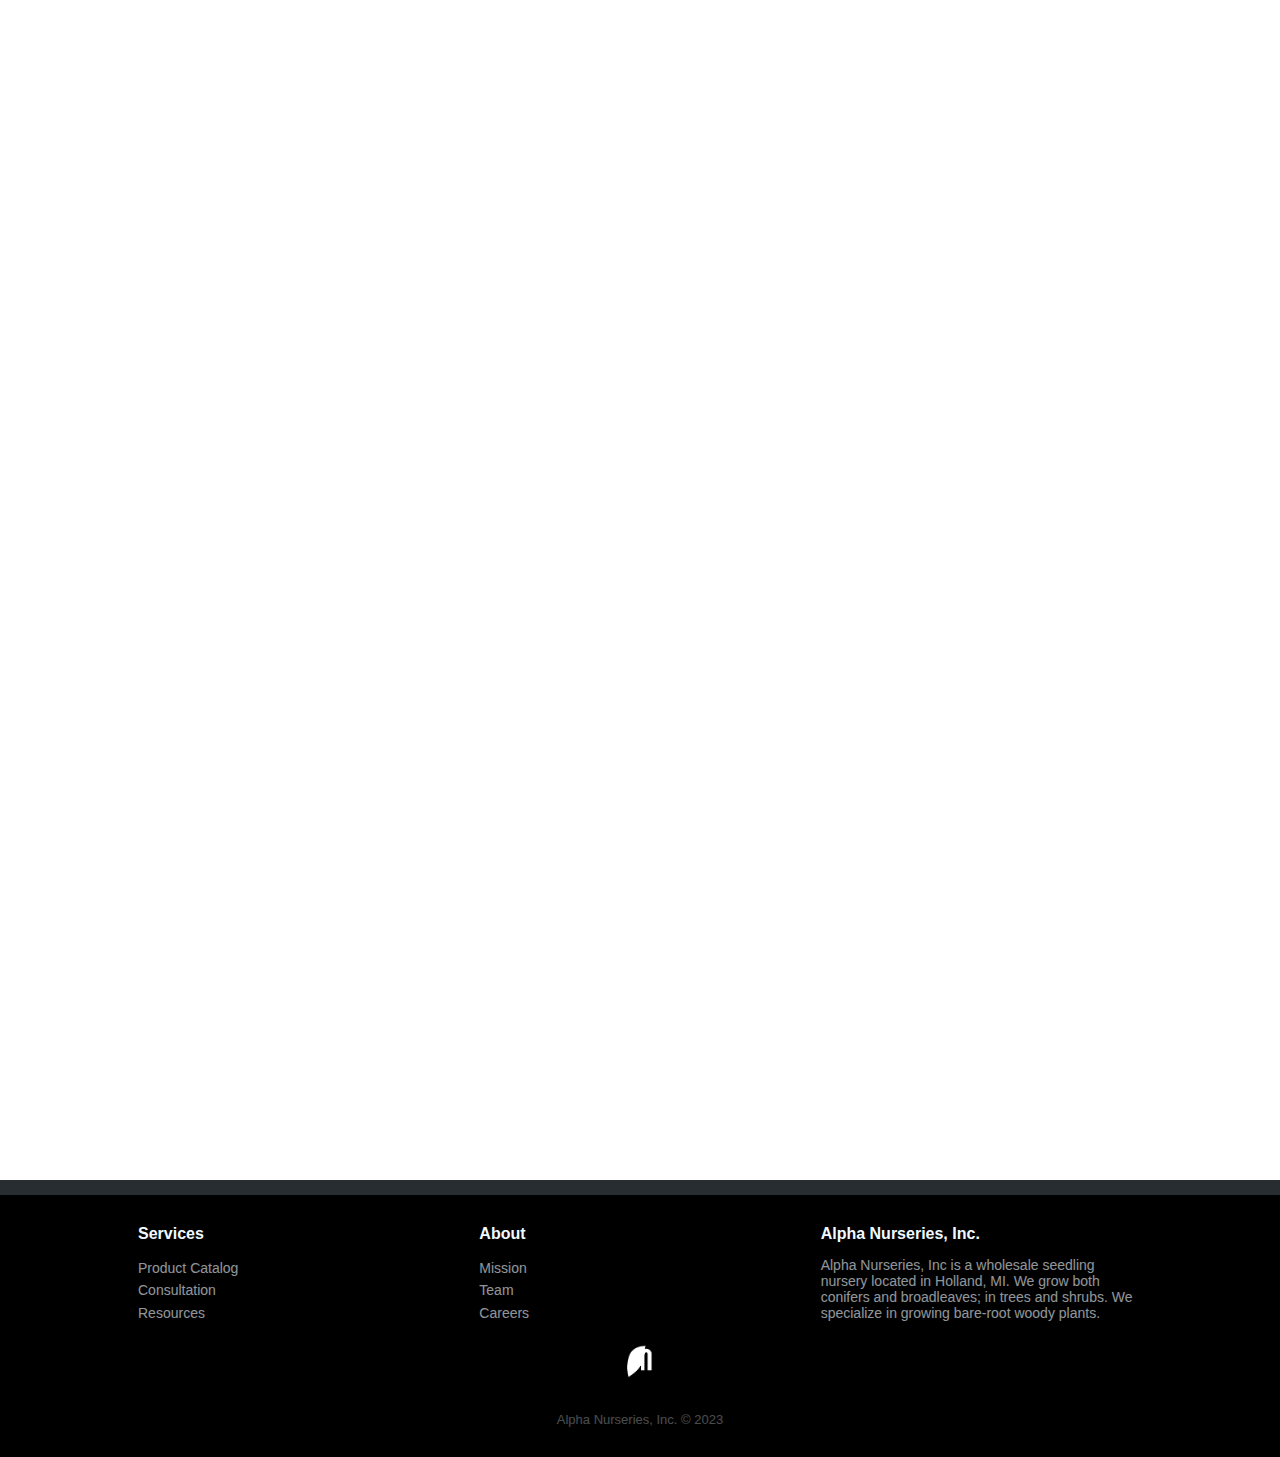
<file: index.html>
<!DOCTYPE html>
<html>
  <head>
    <meta charset="UTF-8" />
    <meta http-equiv="X-UA-Compatible" content="IE=edge" />
    <meta name="viewport" content="width=device-width, initial-scale=1.0" />
    <link
      rel="stylesheet"
      href="https://cdnjs.cloudflare.com/ajax/libs/font-awesome/5.15.3/css/all.min.css"
    />
    <link rel="stylesheet" href="styles.css" />
    <script src="navigation.js" defer></script>
    <script src="animation.js" defer></script>
    <title>Catalog</title>
  </head>
  <body>
    <header>
      <img src="assets/logo.png" alt="Company Logo" class="logomain" />
    </header>
    <main class="main-content">
      <div id="video-container">
        <video id="video-bg" autoplay loop muted>
          <source
            src="https://github.com/clowndog/alpha/raw/main/background.mp4"
            type="video/mp4"
          />
        </video>
      </div>
      <nav id="mySidebar" class="sidebar">
        <a href="#" class="closebtn" onclick="closeNav()">×</a>
        <a href="catalog.html">Catalog</a>
        <a
          href="#"
          id="arrow"
          onclick="expandResources();"
          style="align-items: center"
        >
          <span class="resources-text-arrow">
            Resources
            <i class="fas fa-chevron-down arrow"></i>
          </span>
        </a>
        <div id="resources" style="display: none" class="resource-links">
          <a href="resources.html#greetings" class="small-link">Greetings</a>
          <a href="resources.html#faq" class="small-link">FAQs</a>
          <a href="resources.html#legal" class="small-link">Legal</a>
        </div>
        <a href="bearlake.html">Bear Lake</a>
        <a href="about.html">About</a>
      </nav>
      <button class="openbtn" onclick="openNav()">☰</button>
      <section class="animation" id="animation">
        <h1>Welcome to Alpha.</h1>
      </section>
      <div class="spacer"></div>
      <section class="quote">
        <div id="future-content-links">
          <a href="link1.html" class="future-link"
            ><div class="circle"></div
          ></a>
          <a href="link2.html" class="future-link"
            ><div class="circle"></div
          ></a>
          <a href="link3.html" class="future-link"
            ><div class="circle"></div
          ></a>
        </div>
        <h2 class="quote-text">
          Alpha Nurseries, Inc is a wholesale seedling nursery located in
          Holland, MI. We grow both conifers and broadleaves; in trees and
          shrubs. We specialize in growing bare-root woody plants.
        </h2>
      </section>
    </main>
    <footer class="footer">
      <div class="container">
        <div class="row">
          <div class="item">
            <h3>Services</h3>
            <ul>
              <li><a href="#">Product Catalog</a></li>
              <li><a href="#">Consultation</a></li>
              <li><a href="#">Resources</a></li>
            </ul>
          </div>
          <div class="item">
            <h3>About</h3>
            <ul>
              <li><a href="#">Mission</a></li>
              <li><a href="#">Team</a></li>
              <li><a href="#">Careers</a></li>
            </ul>
          </div>
          <div class="item text">
            <h3>Alpha Nurseries, Inc.</h3>
            <p>
              Alpha Nurseries, Inc is a wholesale seedling nursery located in
              Holland, MI. We grow both conifers and broadleaves; in trees and
              shrubs. We specialize in growing bare-root woody plants.
            </p>
          </div>
        </div>
        <div class="row">
          <div class="item logofooter">
            <img src="assets/logo.png" alt="Company Logo" />
          </div>
        </div>
        <div class="row">
          <div class="item">
            <p class="copyright">Alpha Nurseries, Inc. © 2023</p>
          </div>
        </div>
      </div>
    </footer>
  </body>
</html>
</file>
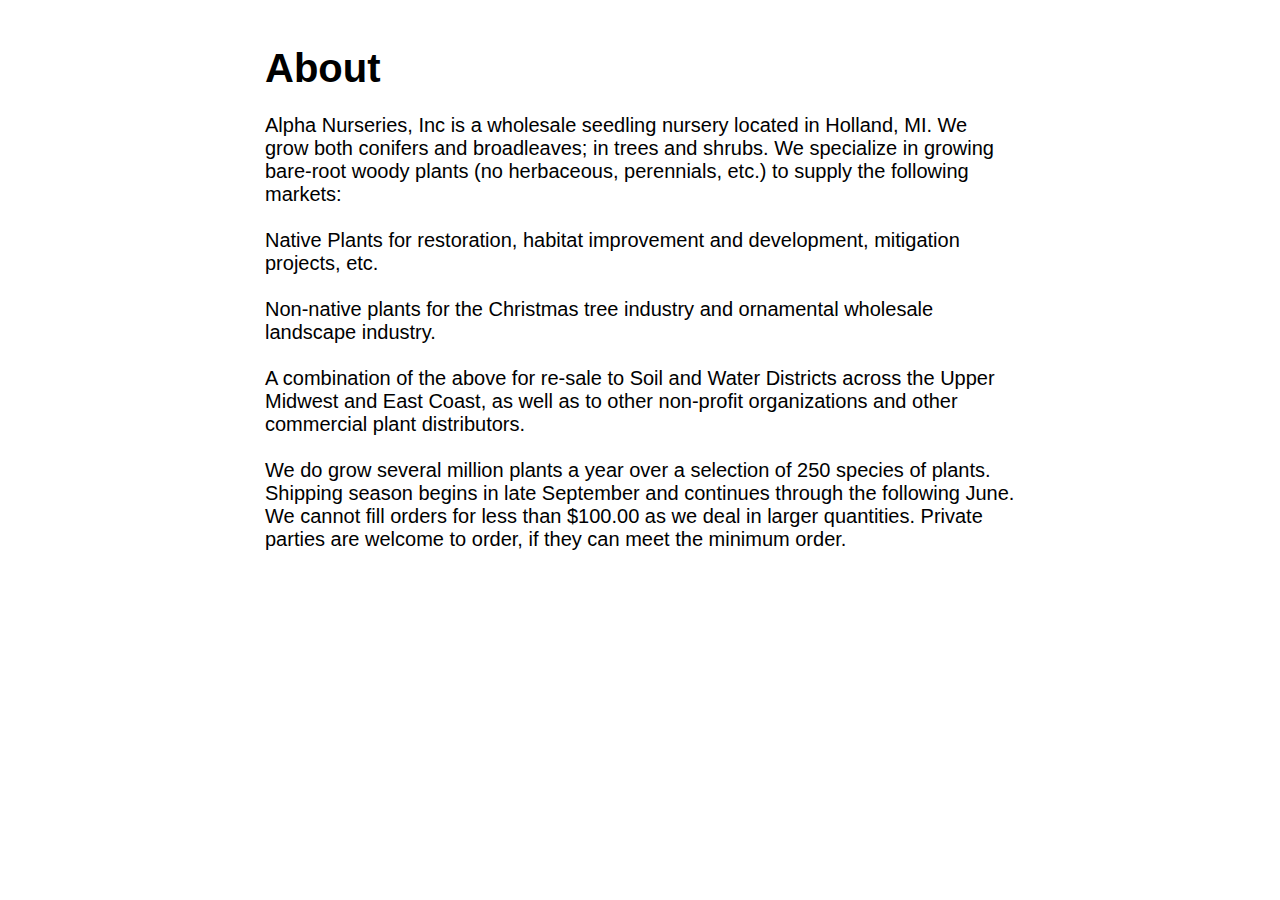
<file: about.html>
<!DOCTYPE html>
<html lang="en">
  <head>
    <meta charset="UTF-8" />
    <meta http-equiv="X-UA-Compatible" content="IE=edge" />
    <meta name="viewport" content="width=device-width, initial-scale=1.0" />
    <link rel="stylesheet" href="styles.css" />
    <script src="navigation.js" defer></script>
    <title>About</title>
  </head>

  <body>
    <img src="assets/logo.png" alt="Company Logo" class="logomain" />
    <div id="mySidebar" class="sidebar">
      <a href="#" class="closebtn" onclick="closeNav()">×</a>
      <a href="index.html">Home</a>
      <a href="catalog.html">Catalog</a>
      <a href="resources.html">Resources</a>
      <a href="about.html">About</a>
    </div>
    <button class="openbtn" onclick="openNav()">☰</button>
    <div class="main">
      <br />
      <br />
      <h1>About</h1>
      <br />
      Alpha Nurseries, Inc is a wholesale seedling nursery located in Holland,
      MI. We grow both conifers and broadleaves; in trees and shrubs. We
      specialize in growing bare-root woody plants (no herbaceous, perennials,
      etc.) to supply the following markets:
      <br />
      <br />
      Native Plants for restoration, habitat improvement and development,
      mitigation projects, etc.
      <br />
      <br />
      Non-native plants for the Christmas tree industry and ornamental wholesale
      landscape industry.
      <br />
      <br />
      A combination of the above for re-sale to Soil and Water Districts across
      the Upper Midwest and East Coast, as well as to other non-profit
      organizations and other commercial plant distributors.
      <br />
      <br />
      We do grow several million plants a year over a selection of 250 species
      of plants. Shipping season begins in late September and continues through
      the following June. We cannot fill orders for less than $100.00 as we deal
      in larger quantities. Private parties are welcome to order, if they can
      meet the minimum order.
      <br />
    </div>
  </body>
</html>
</file>
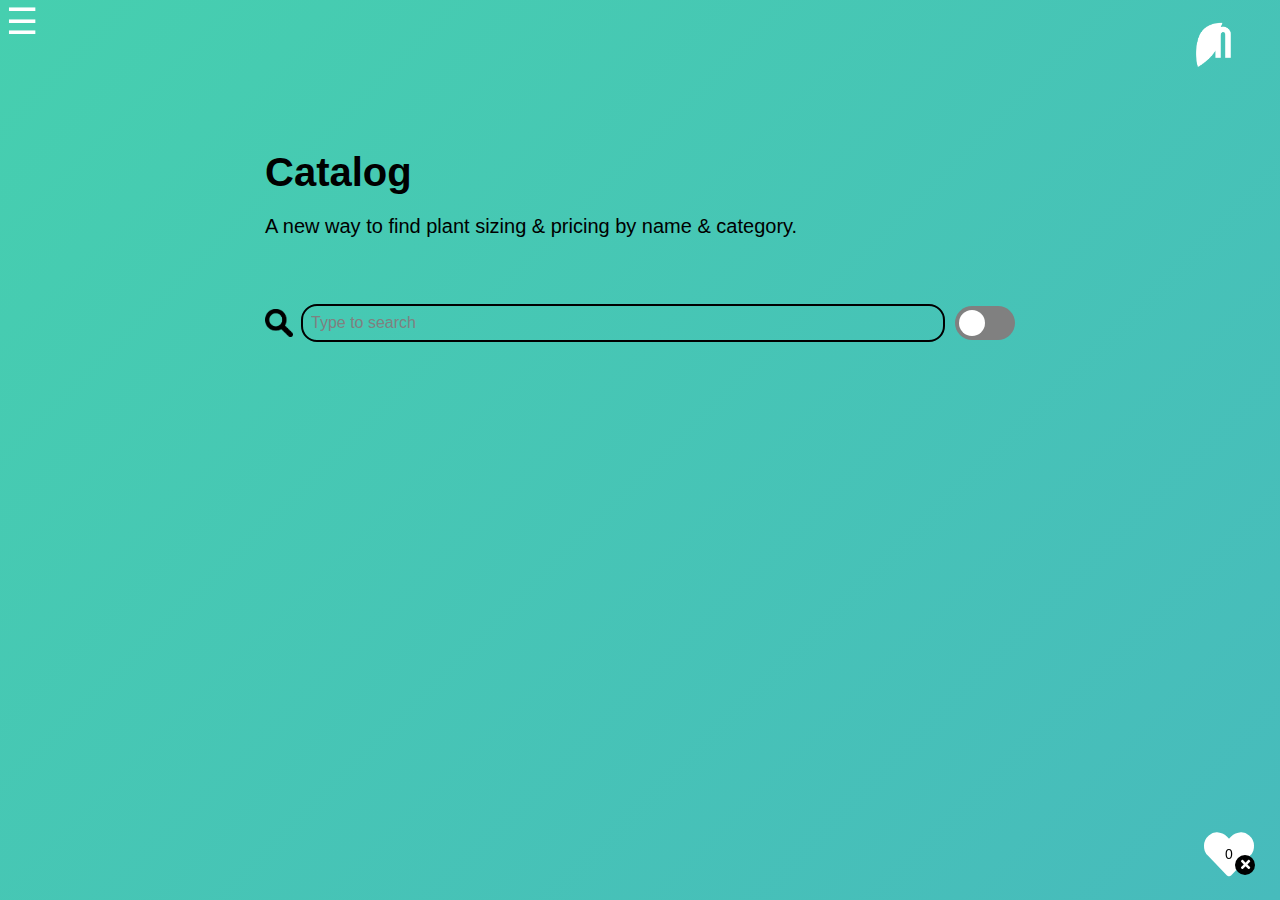
<file: catalog.html>
<!DOCTYPE html>
<html lang="en">
  <head>
    <meta charset="UTF-8" />
    <meta http-equiv="X-UA-Compatible" content="IE=edge" />
    <meta name="viewport" content="width=device-width, initial-scale=1.0" />
    <style>
      body {
        background: linear-gradient(-45deg, #4e5bce, #48a7c9, #46cfaf);
        background-size: 400% 400%;
        animation: gradient 15s ease infinite;
        height: 100vh;
        z-index: -3;
        background-attachment: fixed;
      }

      @keyframes gradient {
        0% {
          background-position: 0% 50%;
        }
        50% {
          background-position: 100% 50%;
        }
        100% {
          background-position: 0% 50%;
        }
      }
    </style>
    <link rel="stylesheet" href="styles.css" />
    <link
      rel="stylesheet"
      href="https://cdnjs.cloudflare.com/ajax/libs/font-awesome/5.15.3/css/all.min.css"
    />
    <script src="navigation.js" defer></script>
    <script src="catalog.js" defer></script>
    <title>Catalog</title>
  </head>

  <body>
    <img src="assets/logo.png" alt="Company Logo" class="logomain" />
    <div id="mySidebar" class="sidebar">
      <a href="#" class="closebtn" onclick="closeNav()">×</a>
      <a href="index.html">Home</a>
      <a href="catalog.html">Catalog</a>
      <a href="resources.html">Resources</a>
      <a href="about.html">About</a>
    </div>
    <button class="openbtn" onclick="openNav()">☰</button>
    <div class="main">
      <div class="headspacer"></div>
      <h1>Catalog</h1>
      <p>A new way to find plant sizing & pricing by name & category.</p>
      <br />
      <button id="wishlist-submit-button" class="wishlist-heart">
        <i class="fas fa-heart"></i><span id="wishlist-count-display">0</span>
      </button>
      <button id="clear-wishlist" class="wishlist-clear-btn">
        <i class="fas fa-times"></i>
      </button>
      <br />
    </div>
    <div class="search-wrapper">
      <img src="assets/searchiconblack.png" alt="Search Icon" class="icon" />
      <input
        type="search"
        id="data-search"
        name="search"
        placeholder="Type to search"
      />
      <div class="filter-wrapper">
        <label class="switch">
          <input type="checkbox" id="slider" />
          <span class="slider round"></span>
        </label>
      </div>
    </div>
    <br />
    <div class="user-cards" data-user-cards-container></div>
    <template data-user-template>
      <div class="card">
        <button class="wishlist-button" id="wishlist-button">♥</button>
        <div class="header" data-header></div>
        <div class="body" data-body></div>
        <div class="summary" data-summary></div>
      </div>
      <div class="card-expanded">
        <div class="header" data-header></div>
        <div class="body" data-body></div>
        <div class="summary" data-summary></div>
        <div class="summary" data-size></div>
        <div class="summary" data-age></div>
        <div class="summary" data-class></div>
        <div class="summary" data-prices></div>
      </div>
    </template>
    <br />
    <br />
    <br />
  </body>
</html>
</file>
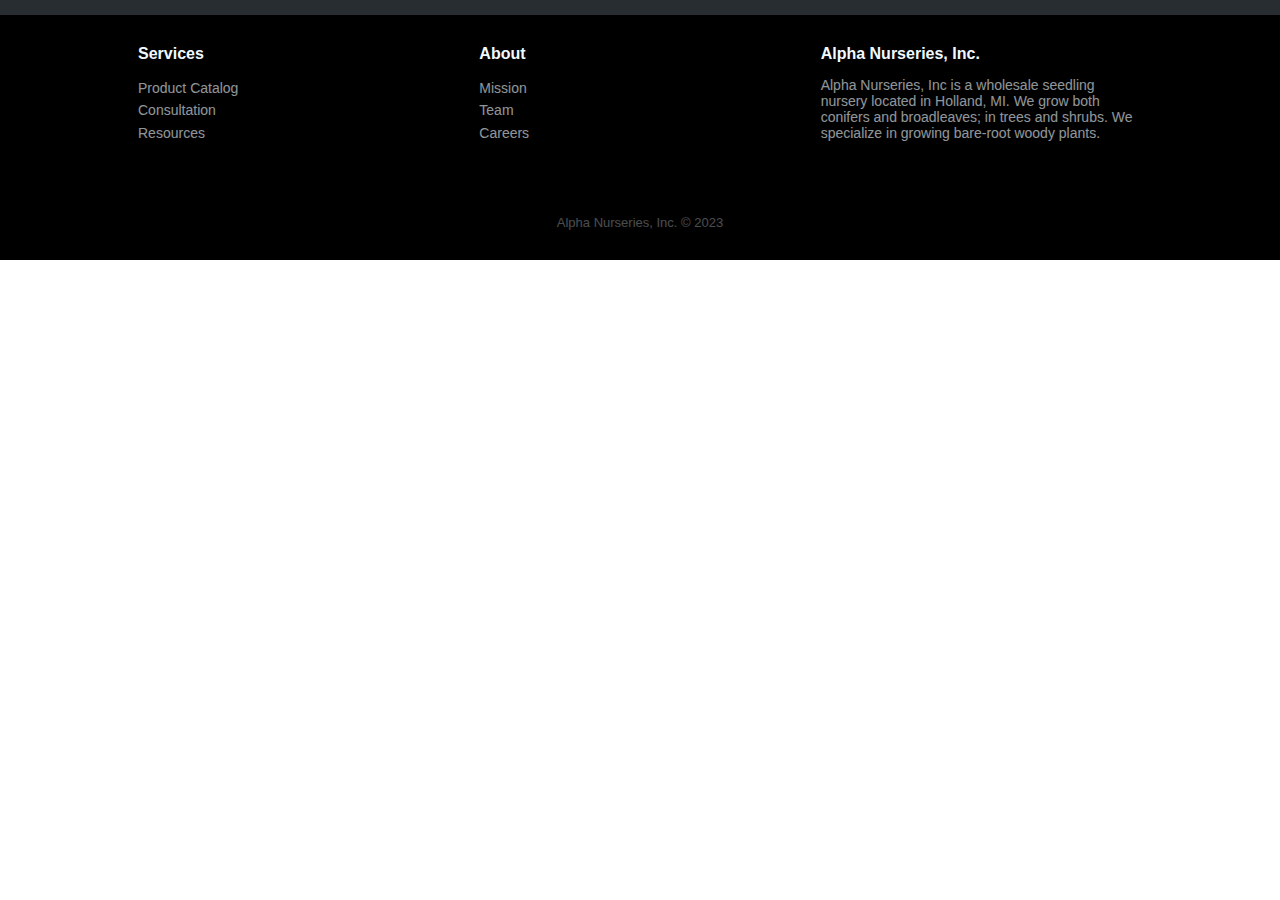
<file: footer.html>
<!DOCTYPE html>
<html lang="en">
  <head>
    <meta charset="UTF-8" />
    <meta name="viewport" content="width=device-width, initial-scale=1.0" />
    <link rel="stylesheet" href="styles.css" />
  </head>
  <body>
    <div class="footer">
      <footer>
        <div class="container">
          <div class="row">
            <div class="col-md-4 item">
              <h3>Services</h3>
              <ul>
                <li><a href="#">Product Catalog</a></li>
                <li><a href="#">Consultation</a></li>
                <li><a href="#">Resources</a></li>
              </ul>
            </div>
            <div class="col-md-4 item">
              <h3>About</h3>
              <ul>
                <li><a href="#">Mission</a></li>
                <li><a href="#">Team</a></li>
                <li><a href="#">Careers</a></li>
              </ul>
            </div>
            <div class="col-md-4 item text">
              <h3>Alpha Nurseries, Inc.</h3>
              <p>
                Alpha Nurseries, Inc is a wholesale seedling nursery located in
                Holland, MI. We grow both conifers and broadleaves; in trees and
                shrubs. We specialize in growing bare-root woody plants.
              </p>
            </div>
          </div>
          <div class="row">
            <div class="col-md-12 item social">
              <a href="#"><i class="icon ion-social-facebook"></i></a>
              <a href="#"><i class="icon ion-social-twitter"></i></a>
              <a href="#"><i class="icon ion-social-instagram"></i></a>
            </div>
          </div>
          <div class="row">
            <div class="col-md-12 item">
              <p class="copyright">Alpha Nurseries, Inc. © 2023</p>
            </div>
          </div>
        </div>
      </footer>
    </div>
  </body>
</html>
</file>
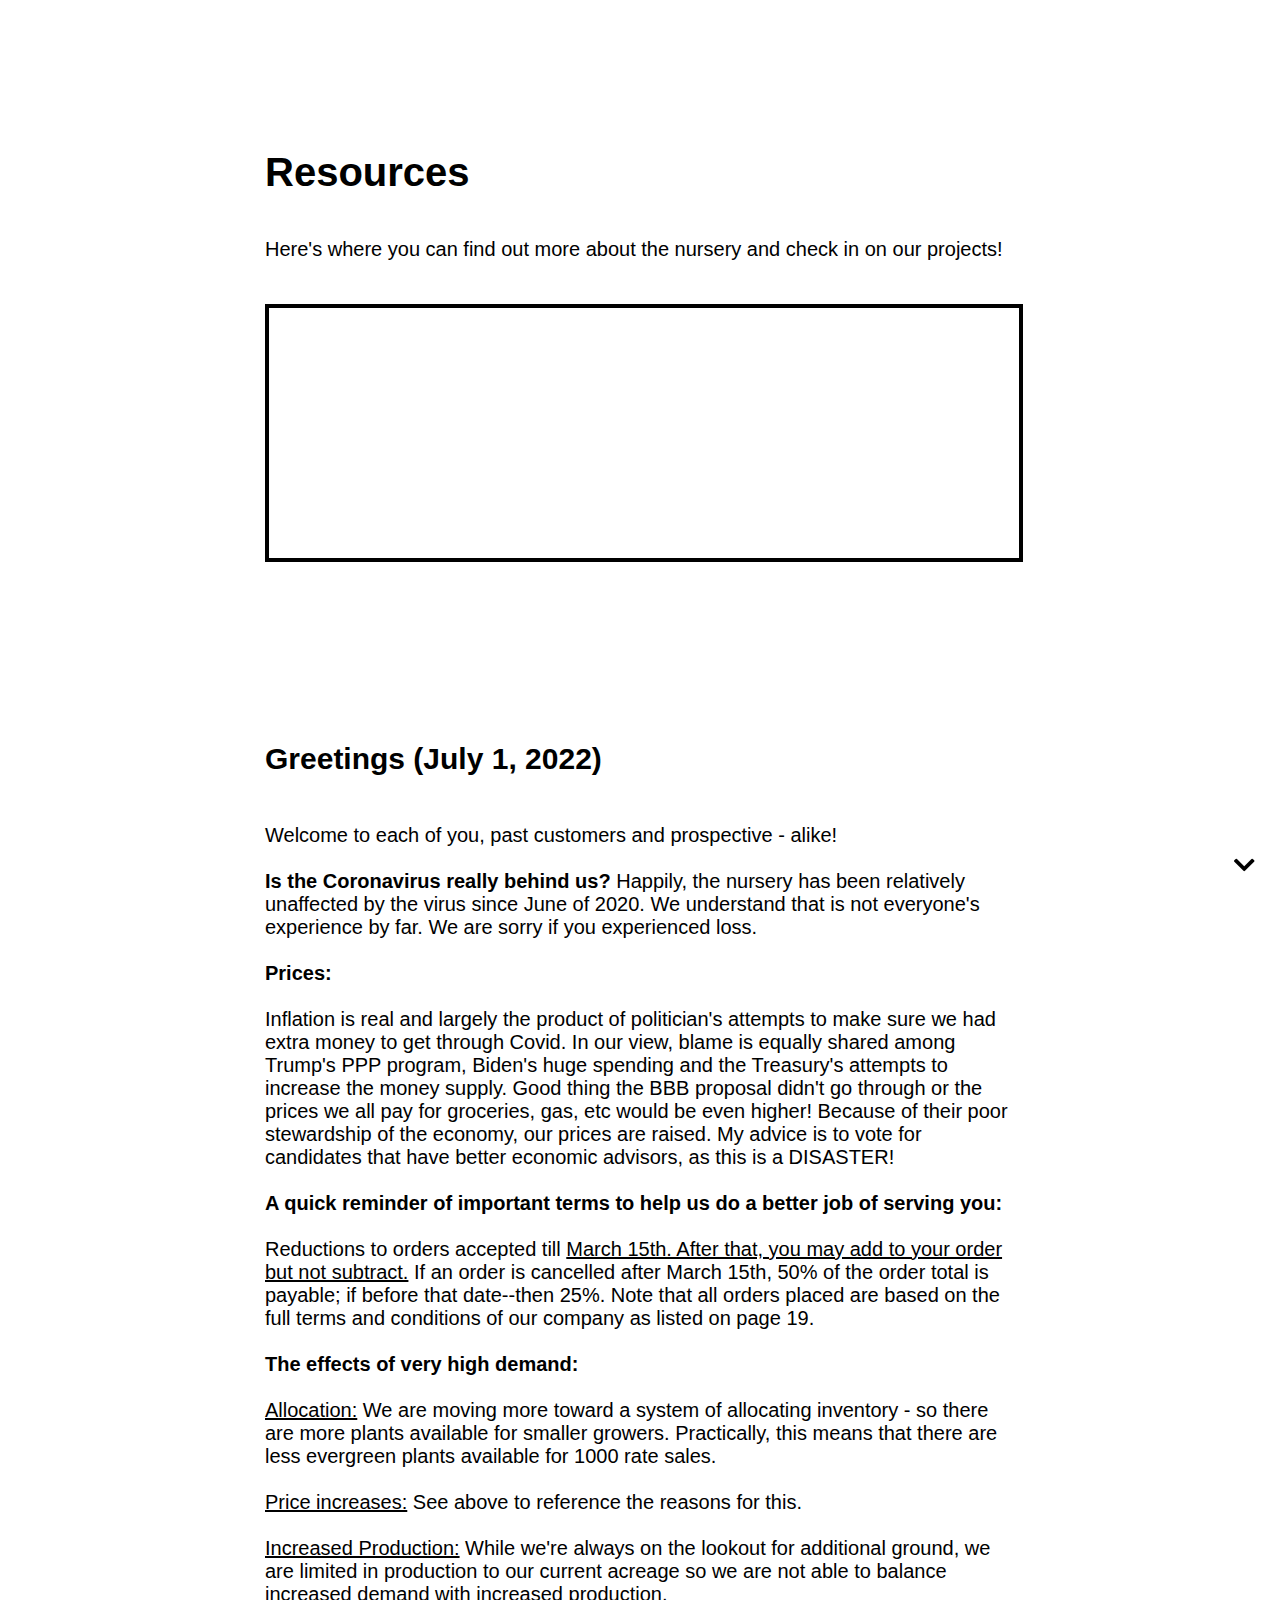
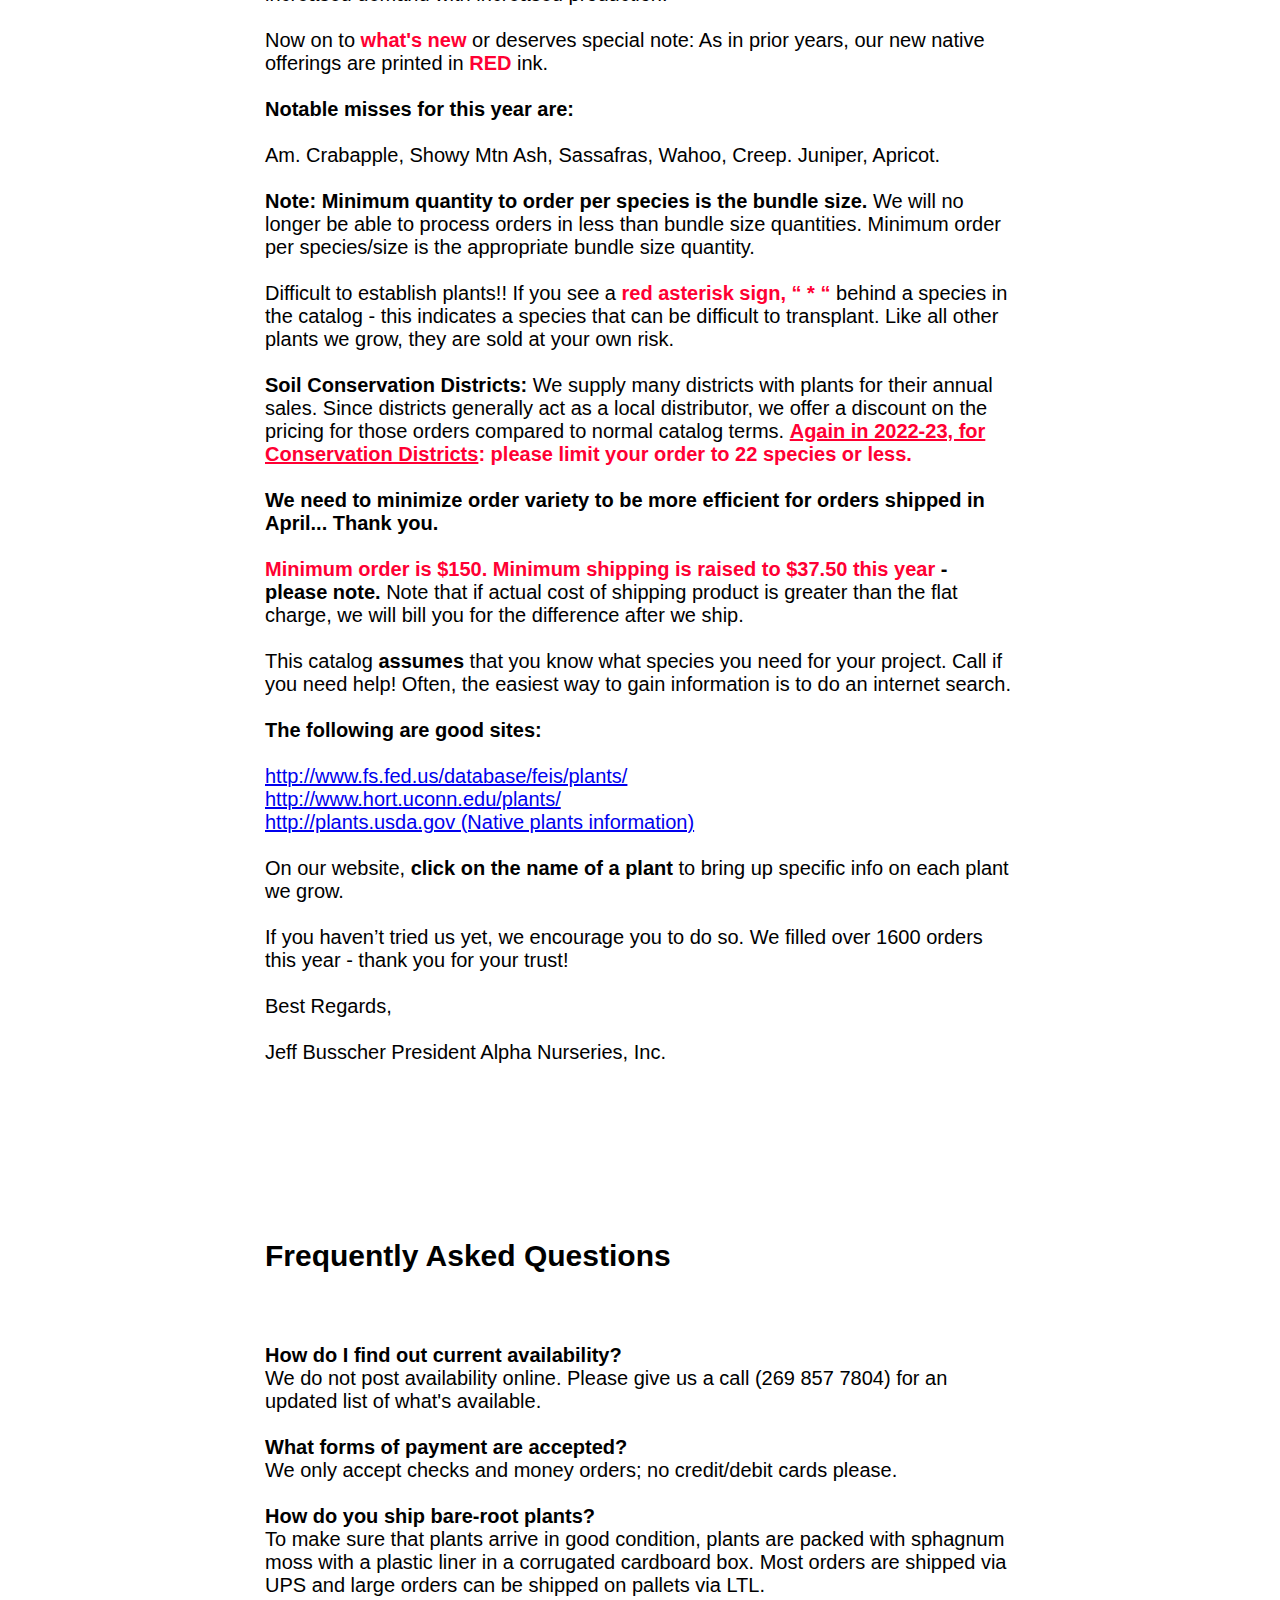
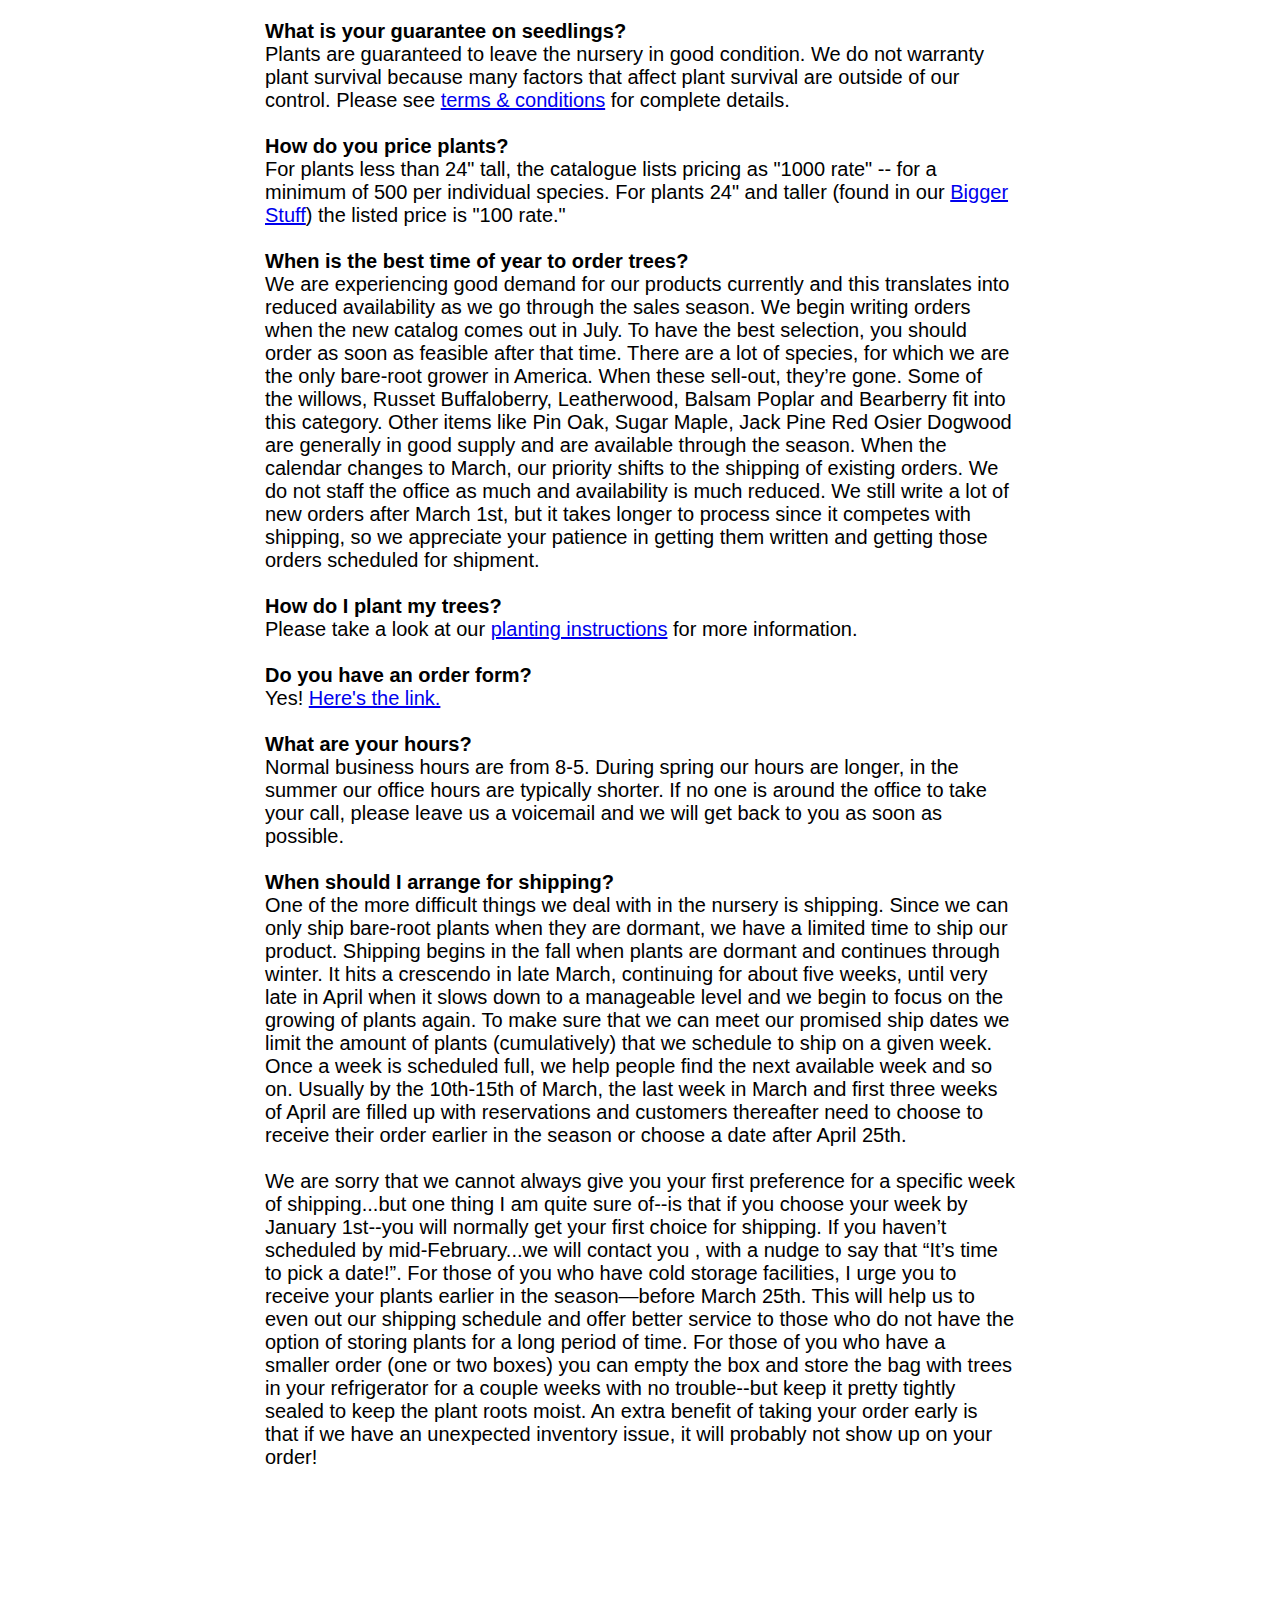
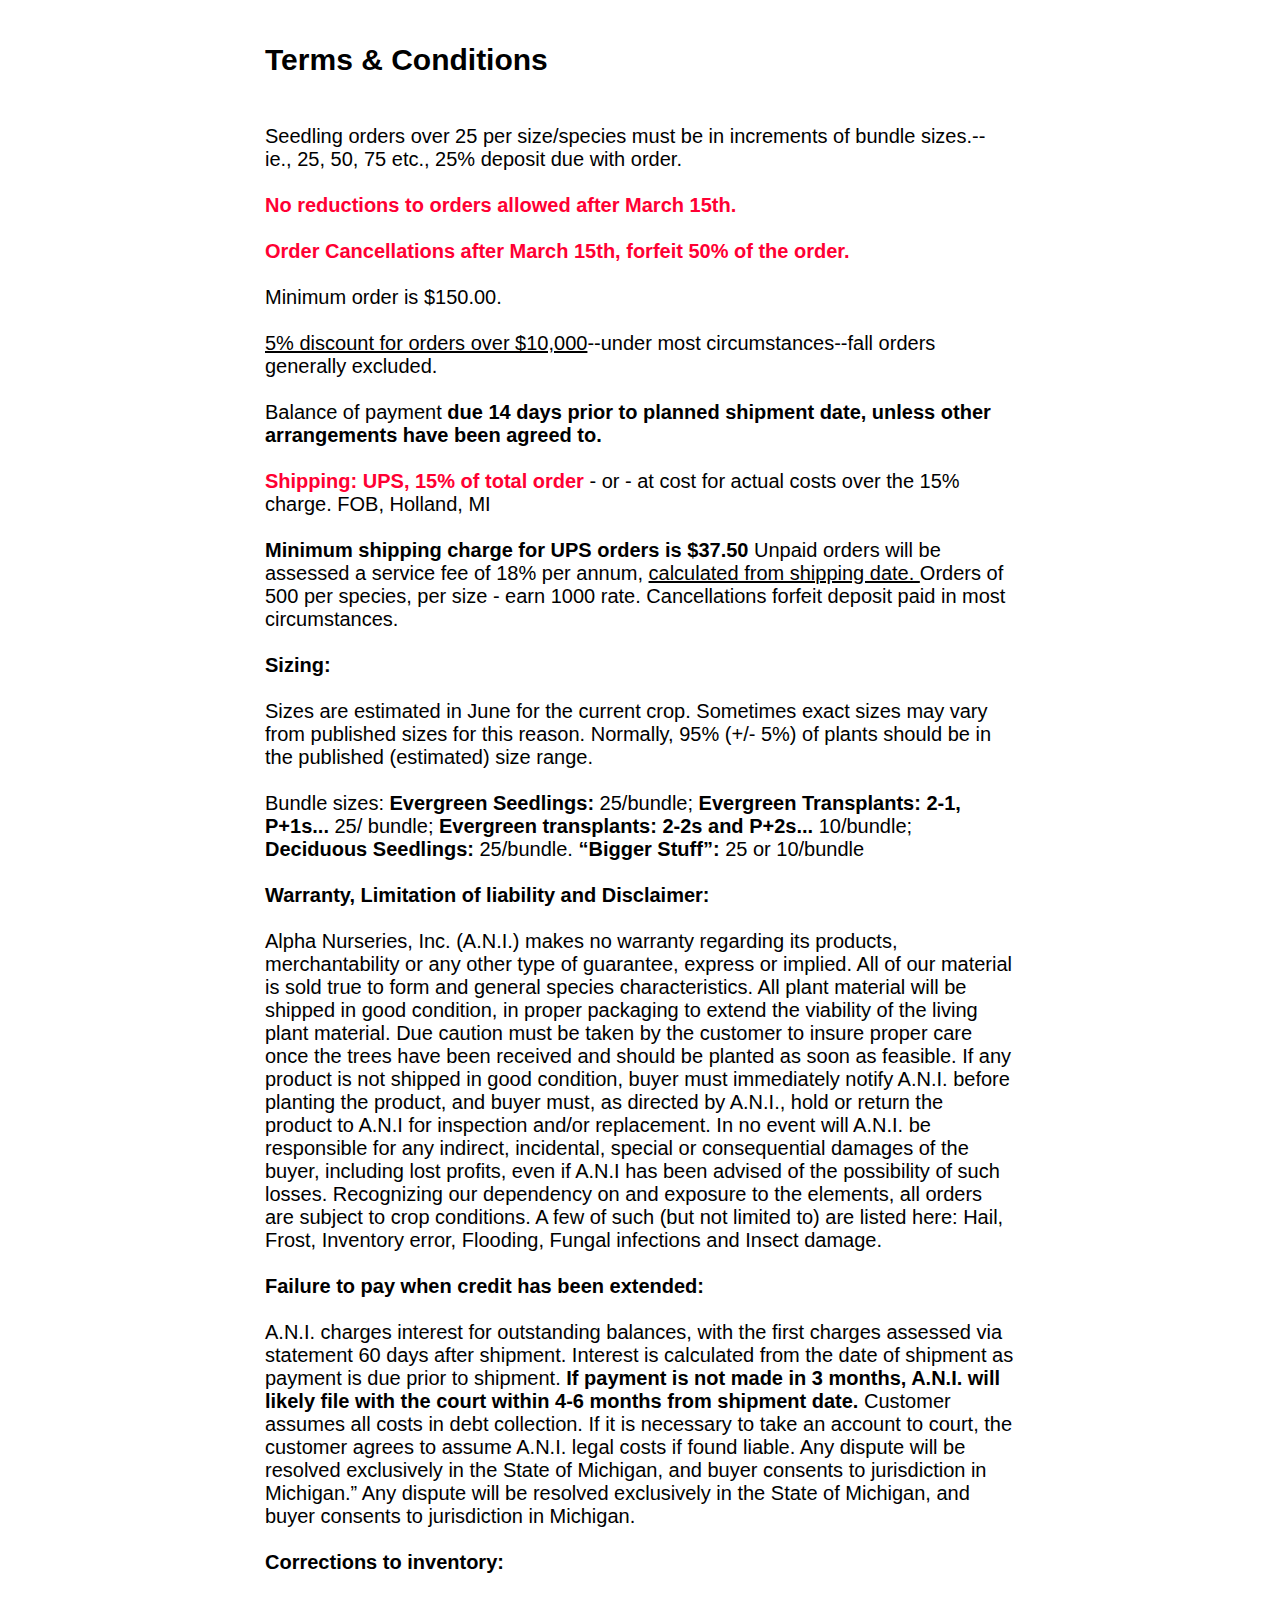
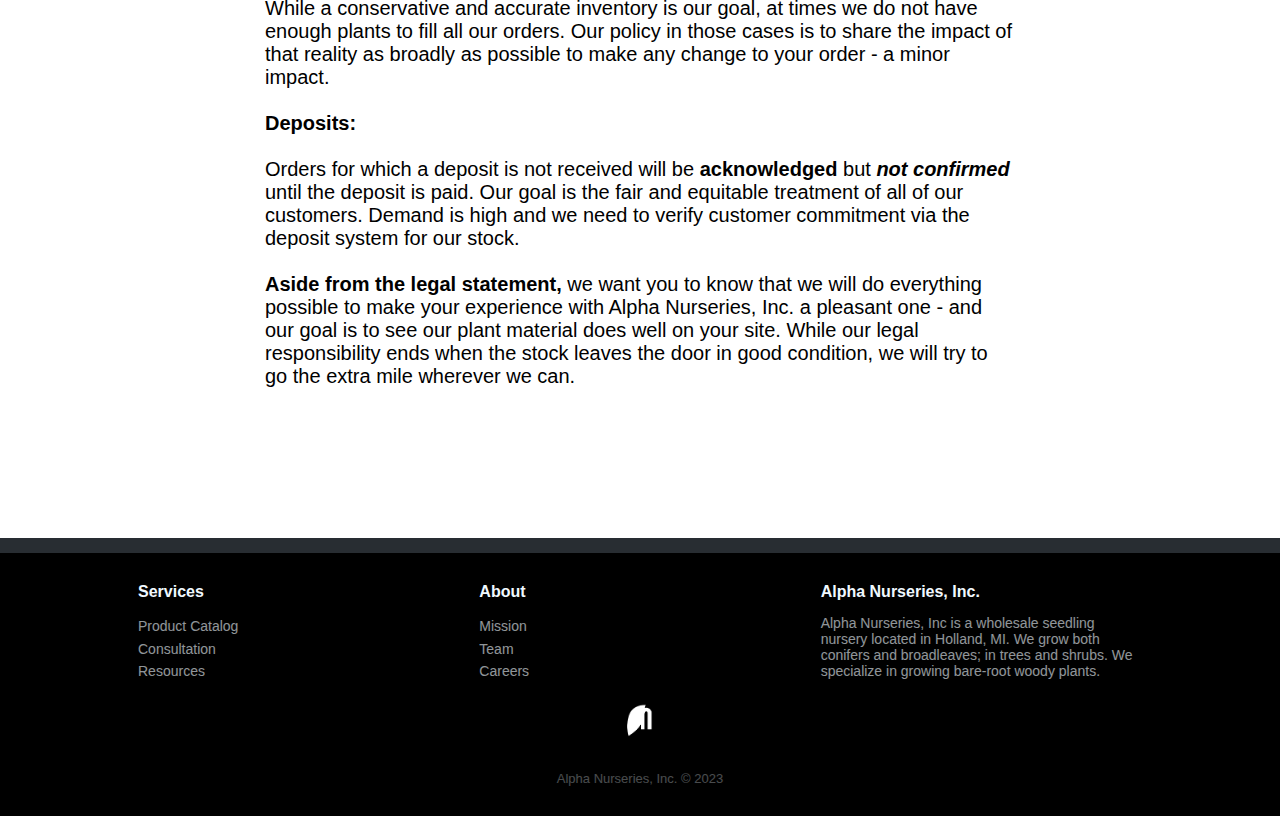
<file: resources.html>
<!DOCTYPE html>
<html lang="en">

<head>
  <meta charset="UTF-8">
  <meta http-equiv="X-UA-Compatible" content="IE=edge">
  <meta name="viewport" content="width=device-width, initial-scale=1.0">
  <link rel="stylesheet" href="styles.css">
  <link rel="stylesheet" href="https://cdnjs.cloudflare.com/ajax/libs/font-awesome/5.15.3/css/all.min.css" />
  <script src="navigation.js" defer></script>
  <script src="resources.js" defer></script>
  <title>Resources</title>
</head>

<body>
  <div id="top"></div>
  <img src="assets/logo.png" alt="Company Logo" class="logomain">
  <nav id="mySidebar" class="sidebar">
    <a href="#" class="closebtn" onclick="closeNav()">×</a>
    <a href="catalog.html">Catalog</a>
    <a href="#" id="arrow" onclick="expandResources();" style="align-items: center">
      <span class="resources-text-arrow">
        Resources
        <i class="fas fa-chevron-down arrow"></i>
      </span>
    </a>
    <div id="resources" style="display: none" class="resource-links">
      <a href="resources.html#greetings" class="small-link">Greetings</a>
      <a href="resources.html#faq" class="small-link">FAQs</a>
      <a href="resources.html#legal" class="small-link">Legal</a>
    </div>
    <a href="bearlake.html">Bear Lake</a>
    <a href="about.html">About</a>
  </nav>
  <button class="openbtn" onclick="openNav()">☰</button>
  <div class="toggle-arrow toggle-up" onclick="scrollToPreviousSection()">
    <i class="fas fa-chevron-up"></i>
  </div>
  <div class="toggle-arrow toggle-down" onclick="scrollToNextSection()">
    <i class="fas fa-chevron-down"></i>
  </div>
  <div class="main">
    <div class="headspacer"></div>
    <h1>Resources</h1>
    <br>
    <p>Here's where you can find out more about the nursery and check in on our projects!</p>
    <br>
    <iframe
      src="https://www.google.com/maps/embed?pb=!1m18!1m12!1m3!1d116486.15594288487!2d-86.26058432107806!3d42.68359810331929!2m3!1f0!2f0!3f0!3m2!1i1024!2i768!4f13.1!3m3!1m2!1s0x8819f6d01a69c977%3A0x58a95e534aaa9207!2sAlpha%20Nurseries!5e1!3m2!1sen!2sus!4v1679518783355!5m2!1sen!2sus"
      style="width: 100%; height: 250px; border:4px solid #000;" allowfullscreen="" loading="lazy"
      referrerpolicy="no-referrer-when-downgrade"></iframe>
    <div class="headspacer" id="greetings"></div>
    <h2>Greetings (July 1, 2022)</h2>
    <br>
    Welcome to each of you, past customers and prospective - alike!
    <br>
    <br>
    <b>Is the Coronavirus really behind us?</b> Happily, the nursery has been relatively unaffected by the virus since
    June of 2020. We understand that is not everyone's experience by far. We are sorry if you experienced loss.
    <br>
    <br>
    <b>Prices:</b>
    <br>
    <br>
    Inflation is real and largely the product of politician's attempts to make sure we had extra money
    to get through Covid. In our view, blame is equally shared among Trump's PPP program, Biden's huge spending and the
    Treasury's attempts to increase the money supply. Good thing the BBB proposal didn't go through or the prices we all
    pay for groceries, gas, etc would be even higher! Because of their poor stewardship of the economy, our prices are
    raised. My advice is to vote for candidates that have better economic advisors, as this is a DISASTER!
    <br>
    <br>
    <b>A quick reminder of important terms to help us do a better job of serving you:</b>
    <br>
    <br>
    Reductions to orders accepted till <u>March 15th. After that, you may add to your order but not subtract.</u>
    If an order is cancelled after March 15th, 50% of the order total is payable; if before that date--then 25%.
    Note that all orders placed are based on the full terms and conditions of our company as listed on page 19.
    <br>
    <br>
    <b>The effects of very high demand:</b>
    <br>
    <br>
    <u>Allocation:</u> We are moving more toward a system of allocating inventory - so there are more plants available
    for smaller growers. Practically, this means that there are less evergreen plants available for 1000 rate sales.
    <br>
    <br>
    <u>Price increases:</u> See above to reference the reasons for this.
    <br>
    <br>
    <u>Increased Production:</u> While we're always on the lookout for additional ground, we are limited in production
    to our current acreage so we are not able to balance increased demand with increased production.
    <br>
    <br>
    Now on to <span style="color:#FF0033;font-weight:bold;">what's new </span>or deserves special note: As in prior
    years, our new native offerings are printed in <span style="color:#FF0033;font-weight:bold;">RED</span> ink.
    <br>
    <br>
    <b>Notable misses for this year are:</b>
    <br>
    <br>
    Am. Crabapple, Showy Mtn Ash, Sassafras, Wahoo, Creep. Juniper, Apricot.
    <br>
    <br>
    <b>Note: Minimum quantity to order per species is the bundle size.</b> We will no longer be able to process orders
    in less than bundle size quantities. Minimum order per species/size is the appropriate bundle size quantity.
    <br>
    <br>
    Difficult to establish plants!! If you see a
    <span style="color:#FF0033;"><b>
        red asterisk sign, “ * “</b>
    </span>
    behind a species in the catalog - this indicates a species
    that can be difficult to transplant. Like all other plants we grow, they are sold at your own risk.
    </span>
    <br>
    <br>
    <span style="font-weight:bold;">
      Soil Conservation Districts:
    </span>
    We supply many districts with plants for their annual sales. Since districts generally act as a local distributor,
    we offer a discount on the pricing for those orders compared to normal catalog terms.
    <span style="color:#FF0033;font-weight:bold;">
      <u>Again in 2022-23, for Conservation Districts</u>: please limit your order to 22 species or less.
    </span>
    <br>
    <br>
    <b> We need to minimize order variety to be more efficient for orders shipped in April... Thank you.
    </b>
    <br>
    <br>
    <span style="color:#FF0033;font-weight:bold;">
      Minimum order is $150. Minimum shipping is raised to $37.50 this year</span> <b>- please note. </b>
    </span> Note that if actual cost of shipping product is greater than the flat charge, we will bill you for the
    difference after we ship.
    <br>
    <br>
    This catalog <b>assumes</b> that you know what species you need for your project. Call if you need help!
    Often, the easiest way to gain information is to do an internet search.
    <br>
    <br>
    <b>The following are good sites:</b>
    <br>
    <br>
    <a href="http://www.fs.fed.us/database/feis/plants/" alt="USDA Forest Service" id="item" class="eleven">
      http://www.fs.fed.us/database/feis/plants/
    </a>
    <br>
    <a href="http://www.hort.uconn.edu/plants/" alt="Plant UConn Database" id="item" class="eleven">
      http://www.hort.uconn.edu/plants/
    </a>
    <br>
    <a href="http://plants.usda.gov" alt="US Department Of Agriculture" id="item" class="eleven">
      http://plants.usda.gov (Native plants information)
    </a>
    <br>
    <br>

    On our website, <b>click on the name of a plant</b> to bring up specific info on each plant we grow.
    <br>
    <br>
    If you haven’t tried us yet, we encourage you to do so. We filled over 1600 orders this year - thank you for your
    trust!
    <br>
    <br>
    Best Regards,
    <br>
    <br>
    Jeff Busscher
    President
    Alpha Nurseries, Inc.
    <div class="headspacer" id="faq"></div>
    <h2>Frequently Asked Questions</h2>
    <br>
    <br>
    <b>How do I find out current availability?</b>
    <br>
    We do not post availability online. Please give us a call (269 857 7804) for an updated list of what's available.
    <br>
    <br>
    <b>What forms of payment are accepted?</b>
    <br>
    We only accept checks and money orders; no credit/debit cards please.
    <br>
    <br>
    <b>How do you ship bare-root plants?</b>
    <br>
    To make sure that plants arrive in good condition, plants are packed with sphagnum moss with a plastic liner in a
    corrugated cardboard box. Most orders are shipped via UPS and large orders can be shipped on pallets via LTL.
    <br>
    <br>
    <b>What is your guarantee on seedlings?</b>
    <br>
    Plants are guaranteed to leave the nursery in good condition. We do not warranty plant survival because many factors
    that affect plant survival are outside of our control. Please see <a href="informationtermsandconditions.html"
      id="item" class="eleven">terms & conditions</a> for complete details.
    <br>
    <br>
    <b>How do you price plants?</b>
    <br>
    For plants less than 24" tall, the catalogue lists pricing as "1000 rate" -- for a minimum of 500 per individual
    species. For plants 24" and taller (found in our <a href="biggerstuffpageone.html" id="item" class="eleven"> Bigger
      Stuff<a />) the listed price is "100 rate."
      <br>
      <br>
      <b>When is the best time of year to order trees?</b>
      <br>
      We are experiencing good demand for our products currently and this translates into reduced availability as we go
      through the sales season. We begin writing orders when the new catalog comes out in July. To have the best
      selection, you should order as soon as feasible after that time. There are a lot of species, for which we are the
      only bare-root grower in America. When these sell-out, they’re gone. Some of the willows, Russet Buffaloberry,
      Leatherwood, Balsam Poplar and Bearberry fit into this category. Other items like Pin Oak, Sugar Maple, Jack Pine
      Red Osier Dogwood are generally in good supply and are available through the season. When the calendar changes to
      March, our priority shifts to the shipping of existing orders. We do not staff the office as much and availability
      is much reduced. We still write a lot of new orders after March 1st, but it takes longer to process since it
      competes with shipping, so we appreciate your patience in getting them written and getting those orders scheduled
      for shipment.


      <br>
      <br>
      <b>How do I plant my trees?</b>
      <br>
      Please take a look at our <a href="informationplantinginstructions.html" id="item" class="eleven">
        planting instructions</a> for more information.
      <br>
      <br>
      <b>Do you have an order form?</b>
      <br>
      Yes! <a href="informationorderform.html" id="item" class="eleven">
        Here's the link.</a>
      <br>
      <br>
      <b>What are your hours?</b>
      <br>
      Normal business hours are from 8-5. During spring our hours are longer, in the summer our office hours are
      typically shorter. If no one is around the office to take your call, please leave us a voicemail and we will get
      back to you as soon as possible.
      <br>
      <br>
      <b>When should I arrange for shipping?</b>
      <br>
      One of the more difficult things we deal with in the nursery is shipping. Since we can only ship bare-root plants
      when they are dormant, we have a limited time to ship our product. Shipping begins in the fall when plants are
      dormant and continues through winter. It hits a crescendo in late March, continuing for about five weeks, until
      very late in April when it slows down to a manageable level and we begin to focus on the growing of plants again.
      To make sure that we can meet our promised ship dates we limit the amount of plants (cumulatively) that we
      schedule to ship on a given week. Once a week is scheduled full, we help people find the next available week and
      so on. Usually by the 10th-15th of March, the last week in March and first three weeks of April are filled up with
      reservations and customers thereafter need to choose to receive their order earlier in the season or choose a date
      after April 25th.
      <br>
      <br>
      We are sorry that we cannot always give you your first preference for a specific week of shipping...but one thing
      I am quite sure of--is that if you choose your week by January 1st--you will normally get your first choice for
      shipping. If you haven’t scheduled by mid-February...we will contact you , with a nudge to say that “It’s time to
      pick a date!”. For those of you who have cold storage facilities, I urge you to receive your plants earlier in the
      season—before March 25th. This will help us to even out our shipping schedule and offer better service to those
      who do not have the option of storing plants for a long period of time. For those of you who have a smaller order
      (one or two boxes) you can empty the box and store the bag with trees in your refrigerator for a couple weeks with
      no trouble--but keep it pretty tightly sealed to keep the plant roots moist. An extra benefit of taking your order
      early is that if we have an unexpected inventory issue, it will probably not show up on your order!
      <div class="headspacer" id="legal"></div>
      <h2>Terms & Conditions</h2>
      <br>
      Seedling orders over 25 per size/species must be in increments of bundle sizes.-- ie., 25, 50, 75 etc., 25%
      deposit due with order.
      <br>
      <br>
      <span style="color:#FF0033;font-weight:bold;">
        No reductions to orders allowed after March 15th.
      </span>
      <br>
      <br>
      <span style="color:#FF0033;font-weight:bold;">
        Order Cancellations after March 15th, forfeit 50% of the order.
      </span>
      <br>
      <br>
      Minimum order is $150.00.
      <br>
      <br>
      <u>5% discount for orders over $10,000</u>--under most circumstances--fall orders generally excluded.
      <br>
      <br>
      Balance of payment
      <span style="font-weight:bold;">
        due 14 days prior to planned shipment date, unless other arrangements have been agreed to.
      </span>
      <br>
      <br>
      <span style="color:#FF0033;font-weight:bold;">
        Shipping: UPS, 15% of total order </span> - or - at cost for actual costs over the 15% charge. FOB, Holland, MI
      <br>
      <br>
      <span style="font-weight:bold;">
        Minimum shipping charge for UPS orders is $37.50
      </span>
      Unpaid orders will be assessed a service fee of 18% per annum,
      <u>
        calculated from shipping date.
      </u>
      Orders of 500 per species, per size - earn 1000 rate.
      Cancellations forfeit deposit paid in most circumstances.
      <br>
      <br>
      <b>Sizing:</b>
      <br>
      <br>
      Sizes are estimated in June for the current crop. Sometimes exact sizes may vary from published sizes
      for this reason. Normally, 95% (+/- 5%) of plants should be in the published (estimated) size range.
      <br>
      <br>
      Bundle sizes:
      <span style="font-weight:bold;">
        Evergreen Seedlings:
      </span>
      25/bundle;
      <span style="font-weight:bold;">
        Evergreen Transplants: 2-1, P+1s...
      </span>
      25/ bundle;
      <span style="font-weight:bold;">
        Evergreen transplants: 2-2s and P+2s...
      </span>
      10/bundle;
      <span style="font-weight:bold;">
        Deciduous Seedlings:
      </span>
      25/bundle.
      <span style="font-weight:bold;">
        “Bigger Stuff”:
      </span>
      25 or 10/bundle
      <br>
      <br>
      <span style="font-weight:bold;">
        Warranty, Limitation of liability and Disclaimer:
      </span>
      <br>
      <br>
      Alpha Nurseries, Inc. (A.N.I.) makes no warranty regarding its products, merchantability or any
      other type of guarantee, express or implied. All of our material is sold true to form and general
      species characteristics. All plant material will be shipped in good condition, in proper packaging
      to extend the viability of the living plant material. Due caution must be taken by the customer to
      insure proper care once the trees have been received and should be planted as soon as feasible.
      If any product is not shipped in good condition, buyer must immediately notify A.N.I. before
      planting the product, and buyer must, as directed by A.N.I., hold or return the product to A.N.I for
      inspection and/or replacement. In no event will A.N.I. be responsible for any indirect, incidental,
      special or consequential damages of the buyer, including lost profits, even if A.N.I has been
      advised of the possibility of such losses. Recognizing our dependency on and exposure to the
      elements, all orders are subject to crop conditions. A few of such (but not limited to) are listed
      here: Hail, Frost, Inventory error, Flooding, Fungal infections and Insect damage.
      <br>
      <br>
      <span style="font-weight:bold;">
        Failure to pay when credit has been extended:
      </span>
      <br>
      <br>
      A.N.I. charges interest for outstanding balances, with the first charges assessed via statement 60 days after
      shipment. Interest is calculated from the date of shipment as payment is due prior to shipment.
      <span style="font-weight:bold;">
        If payment is not made in 3 months,
        A.N.I. will likely file with the court within 4-6 months from shipment date.
      </span>
      Customer assumes all costs in debt
      collection. If it is necessary to take an account to court, the customer agrees to assume A.N.I. legal costs if
      found liable.
      Any dispute will be resolved exclusively in the State of Michigan, and buyer consents to jurisdiction in
      Michigan.” Any dispute will be resolved exclusively in the State of Michigan, and buyer consents to jurisdiction
      in Michigan.
      <br>
      <br>
      <span style="font-weight:bold;">
        Corrections to inventory:
      </span>
      <br>
      <br>
      While a conservative and accurate inventory is our goal, at times we do
      not have enough plants to fill all our orders. Our policy in those cases is to share the impact of
      that reality as broadly as possible to make any change to your order - a minor impact.
      <br>
      <br>
      <span style="font-weight:bold;">
        Deposits:
      </span>
      <br>
      <br>
      Orders for which a deposit is not received will be
      <span style="font-weight:bold;">acknowledged</span>
      but
      <span style="font-weight:bold;">
        <i>not confirmed</i>
      </span>
      until the deposit is paid. Our goal is the fair and equitable treatment of all of our customers. Demand is high
      and we need to verify customer commitment via the deposit system for our stock.
      <br>
      <br>
      <span style="font-weight:bold;">
        Aside from the legal statement,
      </span>
      we want you to know that we will do everything possible to make your experience with Alpha Nurseries, Inc. a
      pleasant one - and our goal is to see our plant material does well on your site. While our legal responsibility
      ends when the stock leaves the door in good condition, we will try to go the extra mile wherever we can.
  </div>
  <div class="headspacer"></div>
</body>
<footer class="footer">
  <div class="container">
    <div class="row">
      <div class="item">
        <h3>Services</h3>
        <ul>
          <li><a href="#">Product Catalog</a></li>
          <li><a href="#">Consultation</a></li>
          <li><a href="#">Resources</a></li>
        </ul>
      </div>
      <div class="item">
        <h3>About</h3>
        <ul>
          <li><a href="#">Mission</a></li>
          <li><a href="#">Team</a></li>
          <li><a href="#">Careers</a></li>
        </ul>
      </div>
      <div class="item text">
        <h3>Alpha Nurseries, Inc.</h3>
        <p>
          Alpha Nurseries, Inc is a wholesale seedling nursery located in
          Holland, MI. We grow both conifers and broadleaves; in trees and
          shrubs. We specialize in growing bare-root woody plants.
        </p>
      </div>
    </div>
    <div class="row">
      <div class="item logofooter">
        <img src="assets/logo.png" alt="Company Logo" />
      </div>
    </div>
    <div class="row">
      <div class="item">
        <p class="copyright">Alpha Nurseries, Inc. © 2023</p>
      </div>
    </div>
  </div>
</footer>

</html>
</file>
<file: styles.css>
/* #region main */

body,
html {
  overscroll-behavior: none;
  min-height: 100vh;
  display: flex;
  flex-direction: column;
  margin: 0;
}

.main {
  margin: 0 auto;
  max-width: 750px;
  font-family: Helvetica;
  font-size: 20px;
  position: relative;
}

.main h1 {
  width: 750px;
  margin: 0 auto;
}

.main-content {
  flex-grow: 1;
}

.logomain {
  width: 50px;
  height: auto;
  display: block;
  position: fixed;
  right: 20px;
  padding: 20px;
}

/* #endregion*/

/* #region home */

.animation {
  position: absolute;
  top: 50%;
  left: 50%;
  transform: translate(-50%, -50%);
  font-family: "Helvetica", Arial, sans-serif;
  color: white;
  font-size: 2em;
  opacity: 0;
}

#future-content-links {
  width: 100%;
  display: flex;
  justify-content: center;
  align-items: center;
  margin-bottom: 20px;
}

.circle {
  width: 100px;
  height: 100px;
  border-radius: 50%;
  border: 2px solid #bebebe;
  background-color: none;
  margin: 0 30px;
  margin-bottom: 30px;
  opacity: 0;
  transition: opacity 1s;
}

.future-link:nth-of-type(1) .circle {
  transition-delay: 0.2s;
}

.future-link:nth-of-type(2) .circle {
  transition-delay: 0.4s;
}

.future-link:nth-of-type(3) .circle {
  transition-delay: 0.6s;
}

.circle:hover {
  border-color: #3e8e41;
}

.quote {
  display: flex;
  flex-direction: column;
  align-items: center;
  text-align: center;
  position: relative;
  top: calc(100% + 20px);
  font-family: "Helvetica", Arial, sans-serif;
  color: black;
  font-size: 0.8em;
  opacity: 0;
  transition: opacity 0.5s ease;
  margin: 0 auto;
  max-width: 60%;
  margin-bottom: 10%;
}

.quote.show {
  opacity: 1;
}

.headspacer {
  height: 150px;
}

.spacer {
  height: 800px;
}

#video-container {
  position: fixed;
  z-index: -1;
  top: 0;
  left: 0;
  width: 100%;
  height: 100%;
  overflow: hidden;
}

#video-bg {
  position: absolute;
  top: 50%;
  left: 50%;
  min-width: 100%;
  min-height: 100%;
  width: auto;
  height: auto;
  transform: translate(-50%, -50%);
}

/* #endregion*/

/* #region navigation */

.sidebar {
  height: 100%;
  width: 0;
  position: fixed;
  z-index: 1;
  top: 0;
  left: 0;
  background-color: #000000;
  overflow-x: hidden;
  transition: 0.5s;
  padding-top: 60px;
}

.sidebar a {
  padding: 8px 8px 8px 32px;
  text-decoration: none;
  font-size: 1.5em;
  font-family: helvetica;
  color: #818181;
  display: block;
  transition: 0.3s;
  white-space: nowrap;
}

.sidebar a:hover {
  color: #fff;
}

.resources-text-arrow {
  display: flex;
  align-items: center;
  gap: 10px;
}

.resources-arrow:hover {
  color: #fff;
}

.resources-arrow:hover .arrow {
  color: #fff;
}

.sidebar .closebtn {
  position: absolute;
  top: 0;
  right: 25px;
  font-size: 36px;
  margin-left: 50px;
}

.openbtn {
  position: fixed;
  top: 0;
  font-size: 36px;
  color: black;
  background: none;
  border: none;
}

.openbtn:hover {
  color: white;
}

.arrow {
  cursor: pointer;
  transition: transform 333ms ease-out, color 333ms;
  color: #818181;
  text-align: center;
  font-size: 70%;
}

.arrow.expanded {
  transform: scaleY(-1);
}

.resource-links {
  display: none;
}

.resource-links.expanded {
  display: block;
}

.resource-links a {
  margin-left: 20px;
  color: #585858;
}

/* #endregion*/

/* #region catalog */

.flickering-element {
  will-change: transform;
}

.wishlist-heart {
  display: inline-flex;
  align-items: center;
  justify-content: center;
  position: fixed;
  bottom: 20px;
  right: 20px;
  color: black;
  background-color: transparent;
  border: none;
  outline: none;
}

.wishlist-heart i {
  font-size: 50px;
  color: white;
}

.wishlist-heart span {
  position: absolute;
  font-size: 14px;
  color: black;
  left: 50%;
  top: 50%;
  transform: translate(-50%, -50%);
}

.wishlist-heart:hover {
  color: white;
}

.wishlist-heart:hover i {
  color: red;
}

.wishlist-heart:hover span {
  color: white;
}

.wishlist-clear-btn {
  display: inline-flex;
  align-items: center;
  justify-content: center;
  width: 20px;
  height: 20px;
  background-color: black;
  color: white;
  border-radius: 50%;
  position: fixed;
  bottom: 25px;
  right: 25px;
  border: none;
  outline: none;
}

.wishlist-clear-btn:hover {
  background-color: red;
  color: white;
}

.wishlist-button {
  position: absolute;
  top: 10px;
  right: 10px;
  background-color: transparent;
  border: none;
  font-size: 24px;
  color: grey;
  cursor: pointer;
  transition: color 0.3s;
}

.wishlist-button:hover {
  color: pink;
}

.wishlist-button.active {
  color: red;
}

table {
  width: 100%;
  border-collapse: collapse;
  text-align: center;
  margin-bottom: 10px;
  border-radius: 10px;
}

table th,
table td {
  padding: 5px;
}

table th {
  font-weight: bold;
  text-align: center;
}

table td {
  text-align: center;
}

.user-cards {
  margin: 0 auto;
  width: 750px;
  display: grid;
  font-family: helvetica;
  color: white;
  grid-template-columns: repeat(auto-fill, minmax(100%, 1fr));
  gap: 0.4rem;
}

.card {
  background: rgba(255, 255, 255, 0.1);
  position: relative;
  border: 1px solid white;
  border-radius: 1rem;
  padding: 0.5rem;
}

.card:hover {
  background: black;
  border: 1px solid white;
  padding: 0.5rem;
}

.card>.header {
  margin-bottom: 0.25rem;
}

.card>.body {
  font-size: 0.8rem;
  color: rgb(106, 106, 106);
}

.card>.summary {
  font-size: 0.8rem;
  color: rgb(106, 106, 106);
  display: none;
}

.card.expanded>.summary {
  margin-top: 20px;
  font-size: 0.8rem;
  color: rgb(255, 255, 255);
  display: block;
}

.card.expanded:hover>.summary {
  margin-top: 20px;
  color: black;
}

.hide {
  display: none;
}

.card.expanded {
  height: auto;
  border: 1px solid white;
  color: white;
}

.card.expanded:hover {
  height: auto;
  border: 1px solid white;
  color: black;
  background: #ffef6b;
}

body.resource-mode {
  background: #9fc8d6;
}

.resource-mode .card.expanded:hover {
  background-color: black;
  color: white;
}

.tree-svg {
  filter: invert(1);
  float: right;
  max-height: 200px;
}

.table-row {
  display: flex;
}

.description-container {
  max-width: 200px;
  padding: 0;
  margin: 0;
}

.resource-mode.description-container:hover {
  color: white;
}

.description-additional {
  padding: 0;
  text-align: left;
}

.tree-svg-container {
  flex: 1;
  display: flex;
  justify-content: center;
  align-items: center;
}

.button-container {
  display: flex;
  justify-content: space-around;
  align-items: center;
  width: 100%;
}

.resource-mode .symbol {
  filter: invert(1);
}

.circle-button {
  width: 30px;
  height: 30px;
  border-radius: 50%;
  border: 2px solid black;
  background-color: white;
  display: flex;
  justify-content: center;
  align-items: center;
  font-size: 20px;
  margin: 0 5px;
}

/* #endregion */

/* #region search */

.search-wrapper {
  display: flex;
  align-items: center;
  min-width: 300px;
  font-family: helvetica;
  margin: 0 auto;
  width: 750px;
  margin-bottom: 15px;
}

.icon {
  height: 1.75rem;
  width: 1.75rem;
  margin-right: 0.5rem;
}

input {
  font-size: 1rem;
  color: white;
  padding: 0.5rem;
  background: none;
  border: 2px solid black;
  border-radius: 1rem;
  flex-grow: 1;
}

input::placeholder {
  color: grey;
}

input:focus {
  outline: none !important;
}

input::-webkit-search-cancel-button {
  -webkit-appearance: none;
  appearance: none;
  color: #fff;
}

/* #endregion*/

/* #region resources */

.toggle-arrow {
  position: fixed;
  bottom: 25px;
  right: 25px;
  font-size: 24px;
  cursor: pointer;
  color: #000;
  transition: color 0.3s ease;
}

.toggle-arrow:hover {
  color: #f1f1f1;
}

.toggle-up {
  bottom: 50px;
}

.toggle-down {
  bottom: 20px;
}

/* #endregion */

/* #region forms */

#email-form {
  margin: 10px 0;
  min-width: 300px;
  min-height: 200px;
  display: grid;
  font-family: helvetica;
  color: white;
  grid-template-columns: repeat(auto-fill, minmax(auto-fill, 1fr));
  gap: 0.4rem;
}

#email-form label {
  margin-bottom: 5px;
}

#email-form * {
  box-sizing: border-box;
}

#email-form input,
#email-form textarea {
  font-size: 1rem;
  color: #000000;
  padding: 0.5rem;
  background: none;
  border: 2px solid black;
  border-radius: 1rem;
  flex-grow: 1;
  resize: vertical;
}

#email-form input::placeholder,
#email-form textarea::placeholder {
  color: white;
}

#email-form input[type="submit"] {
  background-color: #3e8e41;
  color: #fff;
  border: none;
  cursor: pointer;
  transition: background-color 0.3s ease;
  width: 100%;
}

#email-form input[type="submit"]:hover {
  background-color: #3e8e41;
}

.message-box {
  height: 100px;
  min-height: 100px;
}

textarea:focus {
  outline: none;
}

.input-row {
  display: flex;
  flex-wrap: nowrap;
  justify-content: space-between;
  margin-left: 0;
}

.input-row input:not(:last-child) {
  margin-right: 1rem;
}

/* #endregion */

/* #region wishlist */

.wishlistbackground {
  background-color: #a6a6a6;
}

table#wishlist-table td:nth-child(2) input[type="number"] {
  margin: 0;
  padding: 0;
  text-align: center;
  overflow: hidden;
}

table#wishlist-table td:nth-child(2) input[type="number"]::-webkit-inner-spin-button,
table#wishlist-table td:nth-child(2) input[type="number"]::-webkit-outer-spin-button {
  appearance: none;
  -webkit-appearance: none;
  margin: 0;
}

table#wishlist-table td:nth-child(2) input[type="number"]::-ms-clear {
  display: none;
}

table#wishlist-table th {
  white-space: nowrap;
}

table#wishlist-table th:first-child,
table#wishlist-table td:first-child {
  text-align: left;
  width: 50%;
}

table#wishlist-table td {
  font-size: 0.8em;
  color: black;
  text-align: center;
  width: 10%;
}

table#wishlist-table th:nth-child(2),
table#wishlist-table td:nth-child(2) {
  text-align: center;
  width: 10%;
}

table#wishlist-table input[type="number"] {
  text-align: center;
  border: none;
}

table#wishlist-table th:last-child,
table#wishlist-table td:last-child {
  text-align: right;
}

table#wishlist-table select {
  text-align: center;
  background-color: white;
  border: 1px solid #ccc;
  border-radius: 4px;
  min-width: 80px;
  width: 10%;
  box-sizing: border-box;
  padding: 5px 10px;
  font-size: 0.9em;
  color: #444;
  appearance: none;
  -webkit-appearance: none;
  -moz-appearance: none;
  cursor: pointer;
}

table#wishlist-table select:hover {
  background-color: #f0f0f0;
  border-color: #999;
}

.grand-total {
  border-top: 2px solid white;
  font-weight: bold;
  text-align: left;
  padding-left: 5px;
  line-height: 2;
}

/* #endregion */

/* #region slider (resource mode) */

.switch {
  position: relative;
  display: inline-block;
  width: 60px;
  height: 34px;
  margin-left: 10px;
}

.switch input {
  opacity: 0;
  width: 0;
  height: 0;
}

.slider {
  position: absolute;
  cursor: pointer;
  top: 0;
  left: 0;
  right: 0;
  bottom: 0;
  background-color: gray;
  transition: 0.4s;
  border-radius: 34px;
}

.slider:before {
  position: absolute;
  content: "";
  height: 26px;
  width: 26px;
  left: 4px;
  bottom: 4px;
  background-color: white;
  transition: 0.4s;
  border-radius: 50%;
}

input:checked+.slider {
  background-color: purple;
}

input:focus+.slider {
  box-shadow: 0 0 1px green;
}

input:checked+.slider:before {
  -webkit-transform: translateX(26px);
  -ms-transform: translateX(26px);
  transform: translateX(26px);
}

/* #endregion*/

/* #region footer */

.footer {
  padding: 20px 10%;
  color: #f0f9ff;
  background-color: #000000;
  font-family: helvetica;
  border-top: 15px solid #282d32;
}

.footer h3 {
  margin-top: 0;
  margin-bottom: 12px;
  font-weight: bold;
  font-size: 16px;
}

.footer ul {
  padding: 0;
  list-style: none;
  line-height: 1.6;
  font-size: 14px;
  margin-bottom: 0;
}

.footer ul a {
  color: inherit;
  text-decoration: none;
  opacity: 0.6;
}

.footer ul a:hover {
  opacity: 0.8;
}

.footer .row {
  display: flex;
  flex-wrap: nowrap;
  justify-content: center;
}

.footer .item {
  flex: 1 1 300px;
  padding: 10px;
  text-align: left;
}

.footer .item.text p {
  opacity: 0.6;
  margin-bottom: 0;
  font-size: 14px;
}

.footer .item.logofooter img {
  display: block;
  margin: 0 auto;
  width: auto;
  height: 35px;
}

.footer .copyright {
  text-align: center;
  opacity: 0.3;
  font-size: 13px;
  margin-bottom: 0;
}

@media (max-width: 991px) {
  .footer .row {
    flex-wrap: wrap !important;
    justify-content: center;
  }

  .footer .item {
    flex: 1 1 auto;
    text-align: center;
  }
}

@media (max-width: 576px) {
  .footer .row {
    flex-direction: column;
  }

  .footer .item {
    flex: 1 1 100%;
    text-align: center;
  }
}

/* #endregion*/

/* click regions to expand */
</file>
